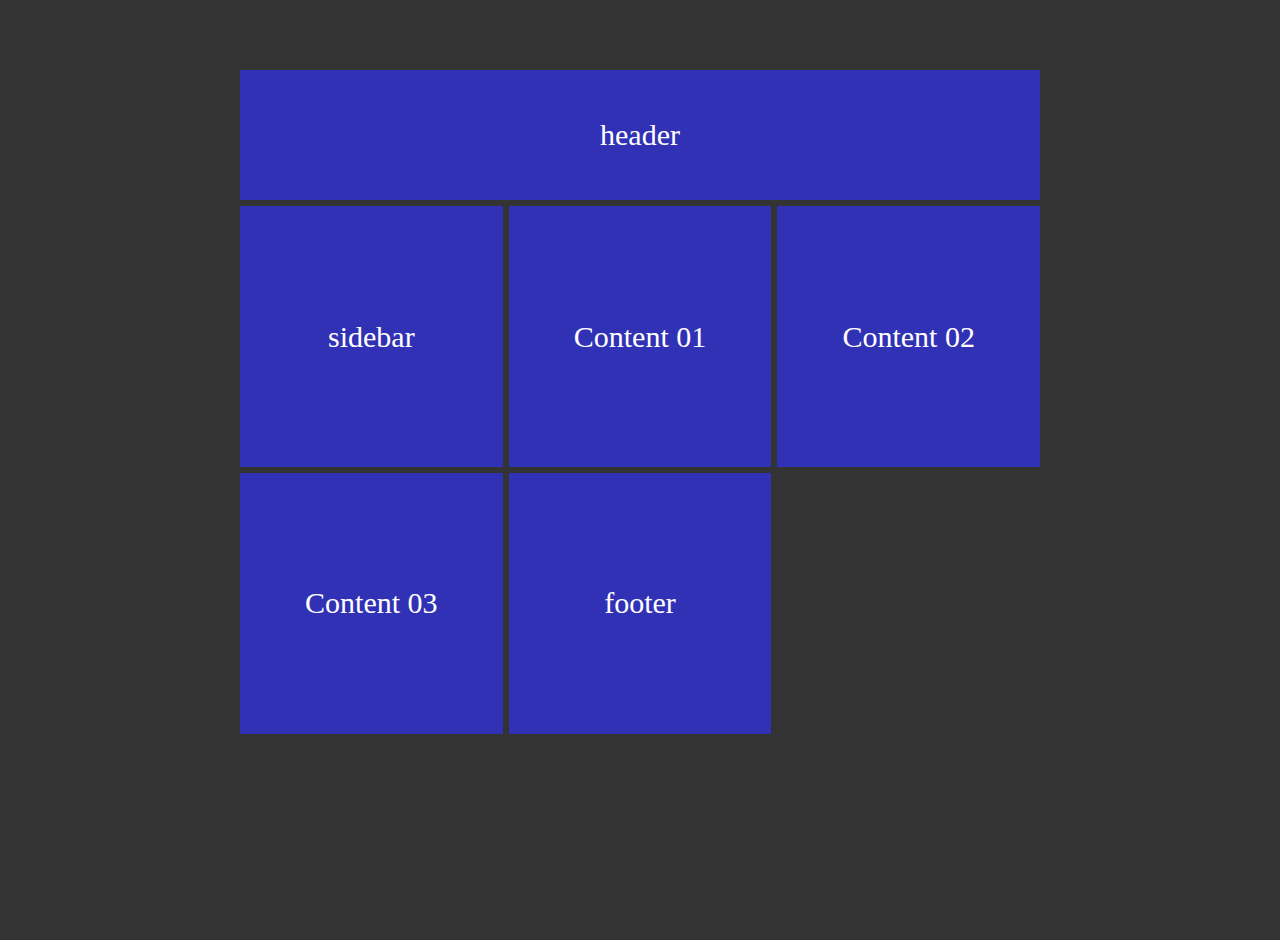
<file: GridByCoderArmy/Actual Practice file/example1.html>
<!DOCTYPE html>
<html lang="en">
  <head>
    <meta charset="utf-8" />
    <meta name="viewport" content="width=device-width,initial-scale=1" />
    <title>Example 1</title>
    <link rel="stylesheet" href="example1.css" />
  </head>
  <body>
    <!-- Your content goes here -->
    <div class="container">
      <div class="box header">header</div>
      <div class="box sidebar">sidebar</div>
      <div class="box content1">Content 01</div>
      <div class="box content2">Content 02</div>
      <div class="box content3">Content 03</div>
      <div class="box footer">footer </div>
    </div>
  </body>
</html>
</file>
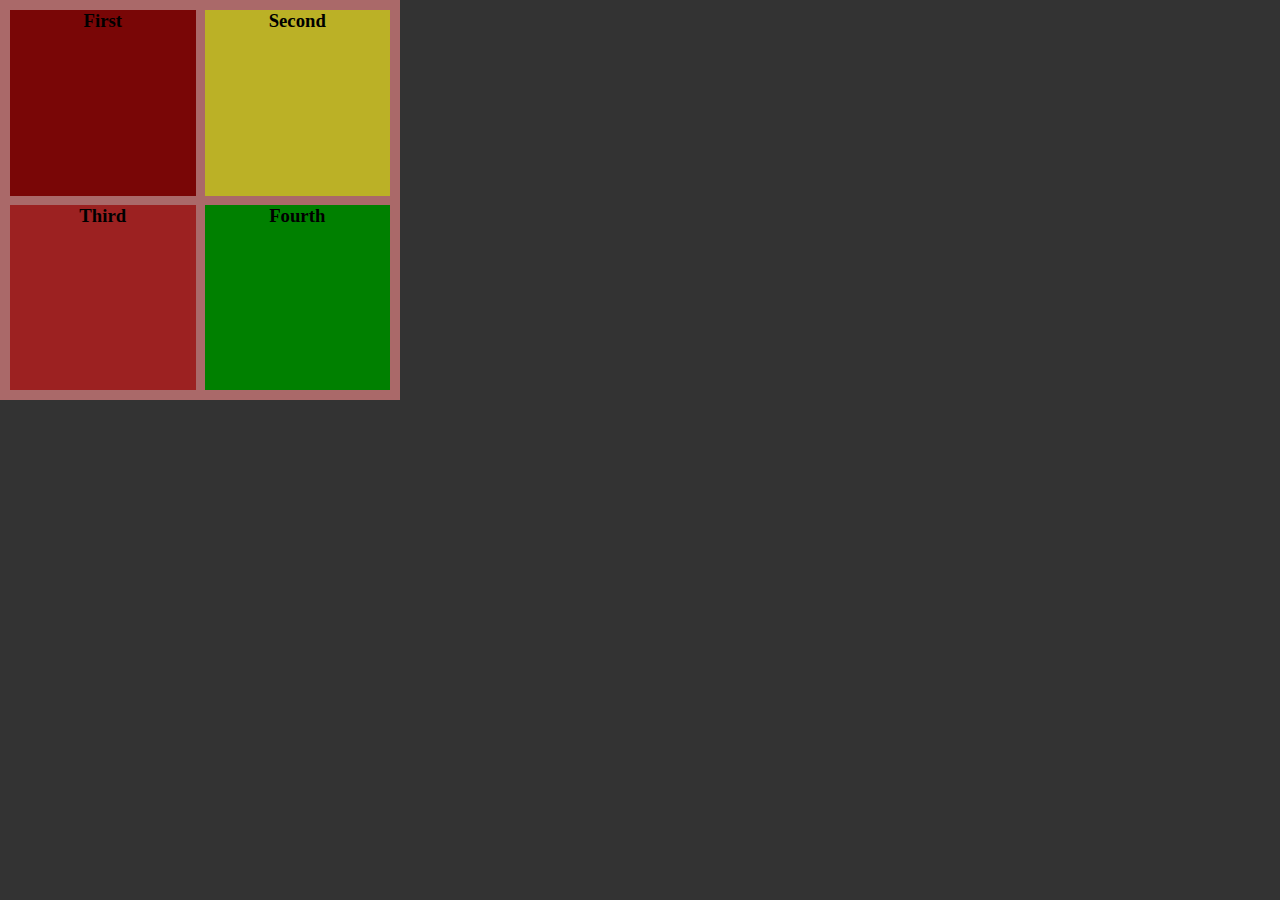
<file: GridByCoderArmy/Actual Practice file/grid1.html>
<!DOCTYPE html>
<html lang="en">
  <head>
    <meta charset="UTF-8" />
    <meta name="viewport" content="width=device-width, initial-scale=1.0" />
    <title>Grid Practice</title>
    <link rel="stylesheet" href="grid1.css" />
  </head>
  <body>
    <div class="container">
        <div class="box"><h3>First</h3></div>
        <div class="box"><h3>Second</h3></div>
        <div class="box"><h3>Third</h3></div>
        <div class="box"><h3>Fourth</h3></div>
    </div>
  </body>
</html>
</file>
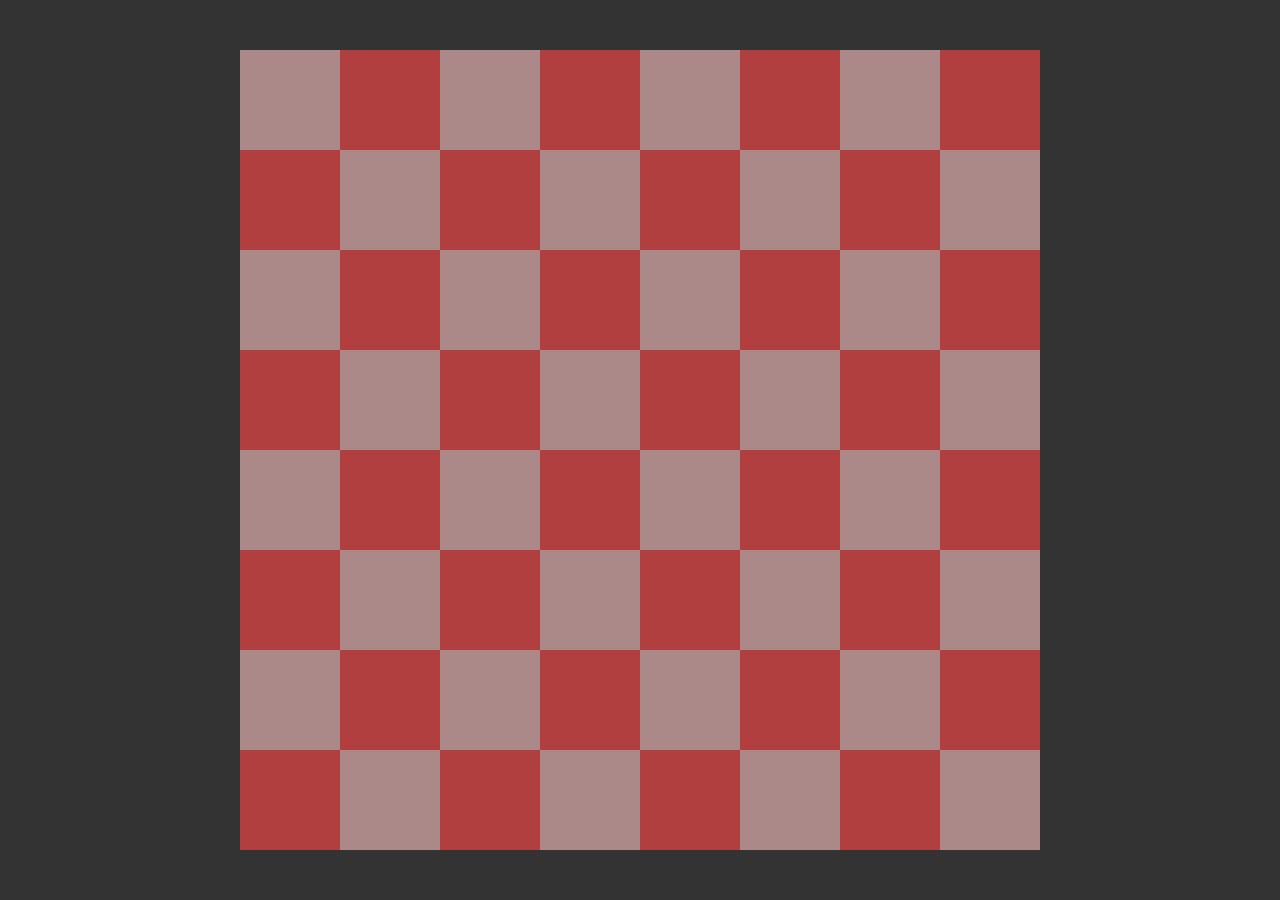
<file: GridByCoderArmy/making a chess Ui/chess.html>
<!DOCTYPE html>
<html lang="en">
    <head>
        <meta charset="UTF-8" />
        <meta name="viewport" content="width=device-width, initial-scale=1.0" />
        <title>Chess Board</title>
        <link rel="stylesheet" href="chess.css" />
    </head>
    <body>
        <div class="container">
            <!-- ---------------- First Division ---------- -->
            <div class="white"></div>
            <div class="brown"></div>
            <div class="white"></div>
            <div class="brown"></div>
            <div class="white"></div>
            <div class="brown"></div>
            <div class="white"></div>
            <div class="brown"></div>

            <!-- ---------------- Secon Division ---------- -->
            <div class="brown"></div>
            <div class="white"></div>
            <div class="brown"></div>
            <div class="white"></div>
            <div class="brown"></div>
            <div class="white"></div>
            <div class="brown"></div>
            <div class="white"></div>

            <!-- ---------------- Third Division ---------- -->
            <div class="white"></div>
            <div class="brown"></div>
            <div class="white"></div>
            <div class="brown"></div>
            <div class="white"></div>
            <div class="brown"></div>
            <div class="white"></div>
            <div class="brown"></div>

            <!-- ---------------- Fourthc Division ---------- -->
            <div class="brown"></div>
            <div class="white"></div>
            <div class="brown"></div>
            <div class="white"></div>
            <div class="brown"></div>
            <div class="white"></div>
            <div class="brown"></div>
            <div class="white"></div>

            <!-- ---------------- Fifth Division ---------- -->
            <div class="white"></div>
            <div class="brown"></div>
            <div class="white"></div>
            <div class="brown"></div>
            <div class="white"></div>
            <div class="brown"></div>
            <div class="white"></div>
            <div class="brown"></div>

            <!-- ---------------- Sixth Division ---------- -->
            <div class="brown"></div>
            <div class="white"></div>
            <div class="brown"></div>
            <div class="white"></div>
            <div class="brown"></div>
            <div class="white"></div>
            <div class="brown"></div>
            <div class="white"></div>

            <!-- ---------------- Seventh Division ---------- -->
            <div class="white"></div>
            <div class="brown"></div>
            <div class="white"></div>
            <div class="brown"></div>
            <div class="white"></div>
            <div class="brown"></div>
            <div class="white"></div>
            <div class="brown"></div>

            <!-- ---------------- Eighth Division ---------- -->
            <div class="brown"></div>
            <div class="white"></div>
            <div class="brown"></div>
            <div class="white"></div>
            <div class="brown"></div>
            <div class="white"></div>
            <div class="brown"></div>
            <div class="white"></div>
        </div>
    </body>
</html>
</file>
<file: GridByCoderArmy/Actual Practice file/example1.css>
* {
  margin: 0;
  padding: 0;
  box-sizing: border-box;
}
body {
  background-color: #333;
  font-size: 40px;
  color: #fff;
}
.container {
  display: grid;
  grid-template-columns: 1fr 1fr 1fr;
  grid-template-rows: 1fr 2fr 2fr 1fr;
  height: 800px;
  width: 800px;
  gap: 6px;
  margin: 70px auto;
}
.box {
  background-color: rgb(49, 49, 182);
  display: flex;
  justify-content: center;
  align-items: center;
  font-size: 30px;
}
.header{
    grid-column-start: 1;
    grid-column-end: 4;
}
</file>
<file: GridByCoderArmy/Actual Practice file/grid1.css>
*{
    padding: 0;
    margin: 0;
    box-sizing: border-box;
}
body{
    background-color: #333;
}

.container{
    display: grid;
    /* Not Right way of Doint it by using pixel unit */
    /* grid-template-columns: 200px 200px; */
    /* grid-template-rows: 200px 200px; */

    /* Right way of doing it using Fraction */
    grid-template-columns: 1fr 1fr;
    grid-template-rows: 1fr 1fr;
    /* border: 1px solid red; */
    background-color: #aa6969;
    text-align: center;
    gap: 9px;
    padding: 10px;
    height: 400px;
    width: 400px;
}
.box{
    text-align: center;
    /* align-items: center; */
}
.box:nth-of-type(1){
    background-color: rgb(121, 6, 6);
}

.box:nth-of-type(2){
    background-color: rgb(187, 177, 38);
}

.box:nth-of-type(3){
    background-color: rgb(156, 33, 33);
}

.box:nth-of-type(4){
    background-color: green;
}

.container .box h2{
    /* margin: auto auto; */
}
</file>
<file: GridByCoderArmy/making a chess Ui/chess.css>
/* Add your CSS styles here */
* {
  margin: 0;
  padding: 0;
  box-sizing: border-box;
  color: #fff;
}
body {
  background-color: #333;
}
.container {
  height: 800px;
  width: 800px;
  /* background-color: rgb(172, 39, 172); */
  margin: 50px auto;
  /* adding grid property */
  display: grid;
  grid-template-columns: repeat(8, 1fr);
  grid-template-rows: repeat(8, 1fr);
  /* gap: 10px; */
  /* padding: 20px; */
  /* border-radius: 10px; */
  /* text-align: cen; */
}
.white {
  background-color: #ac8989;
}
.brown {
  background-color: rgb(177, 63, 63);
}
/* .white, .brown{
    border-radius: 4px;
} */
</file>
